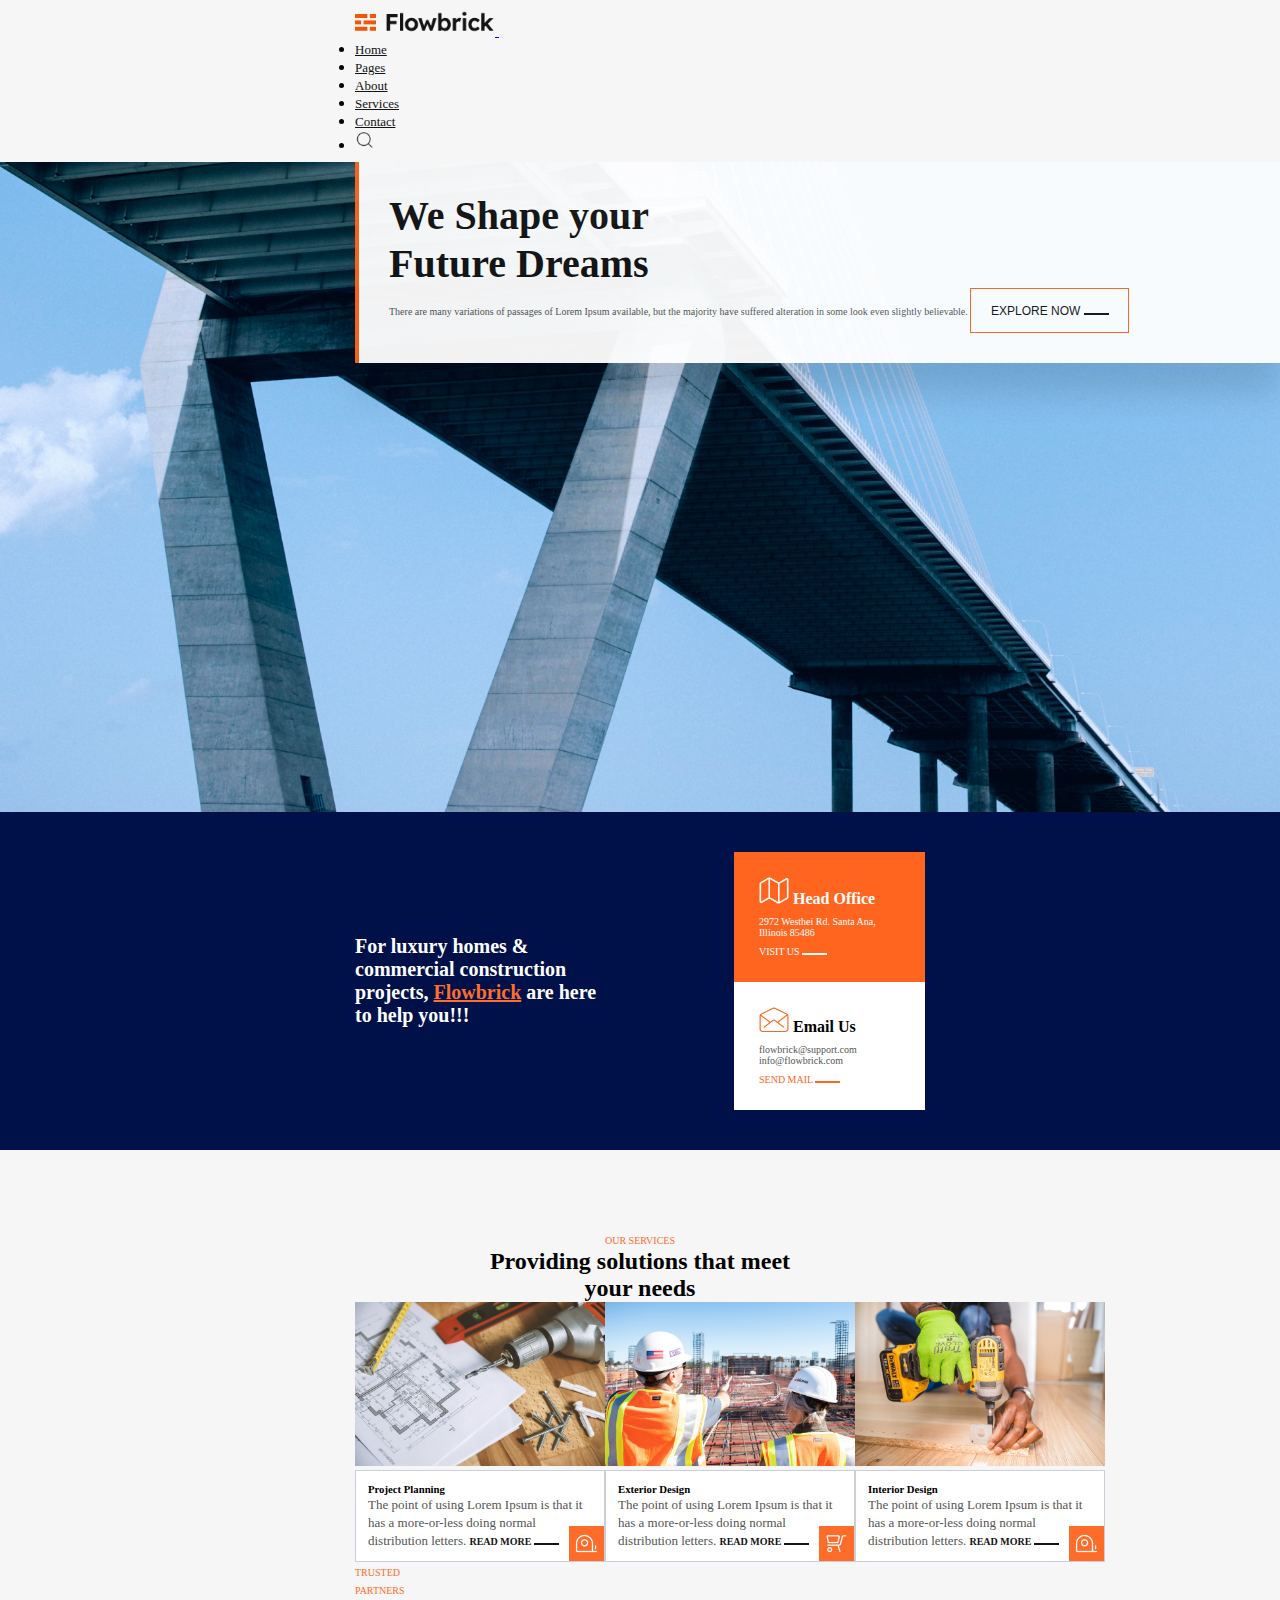
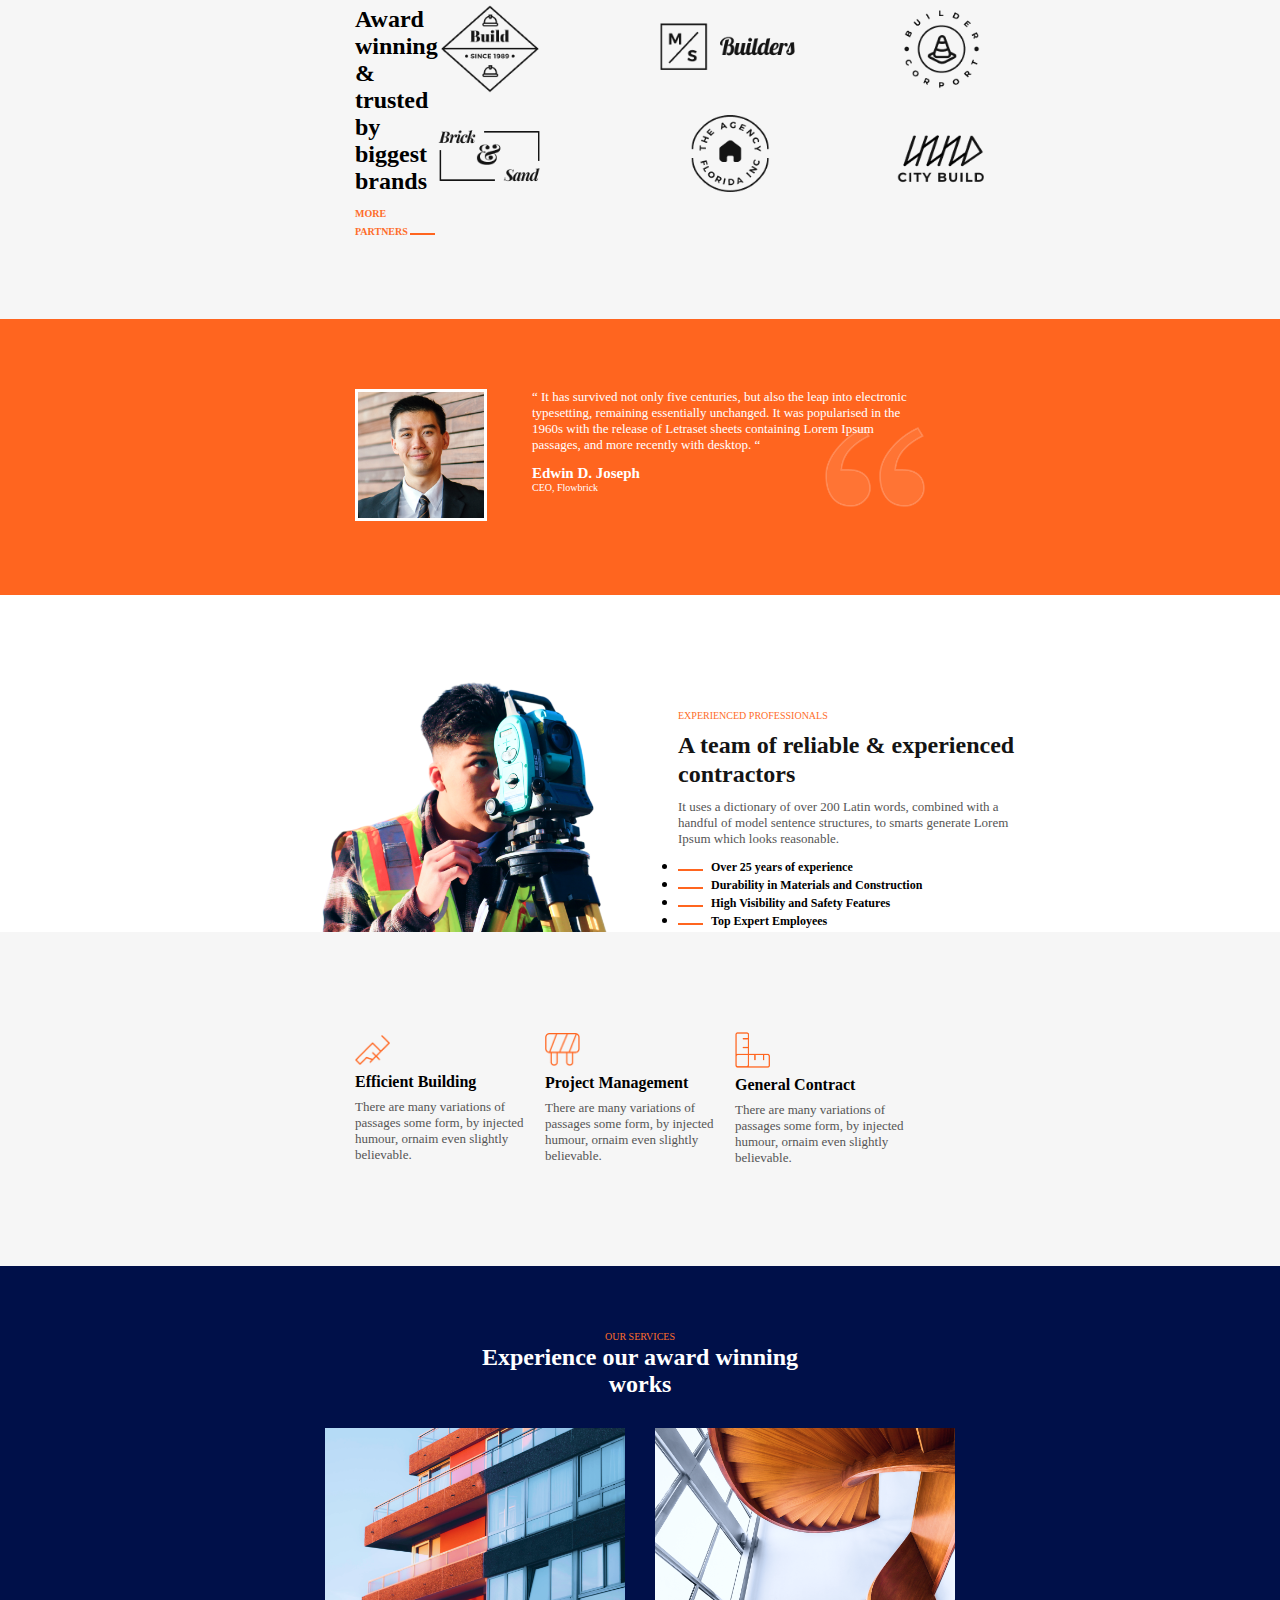
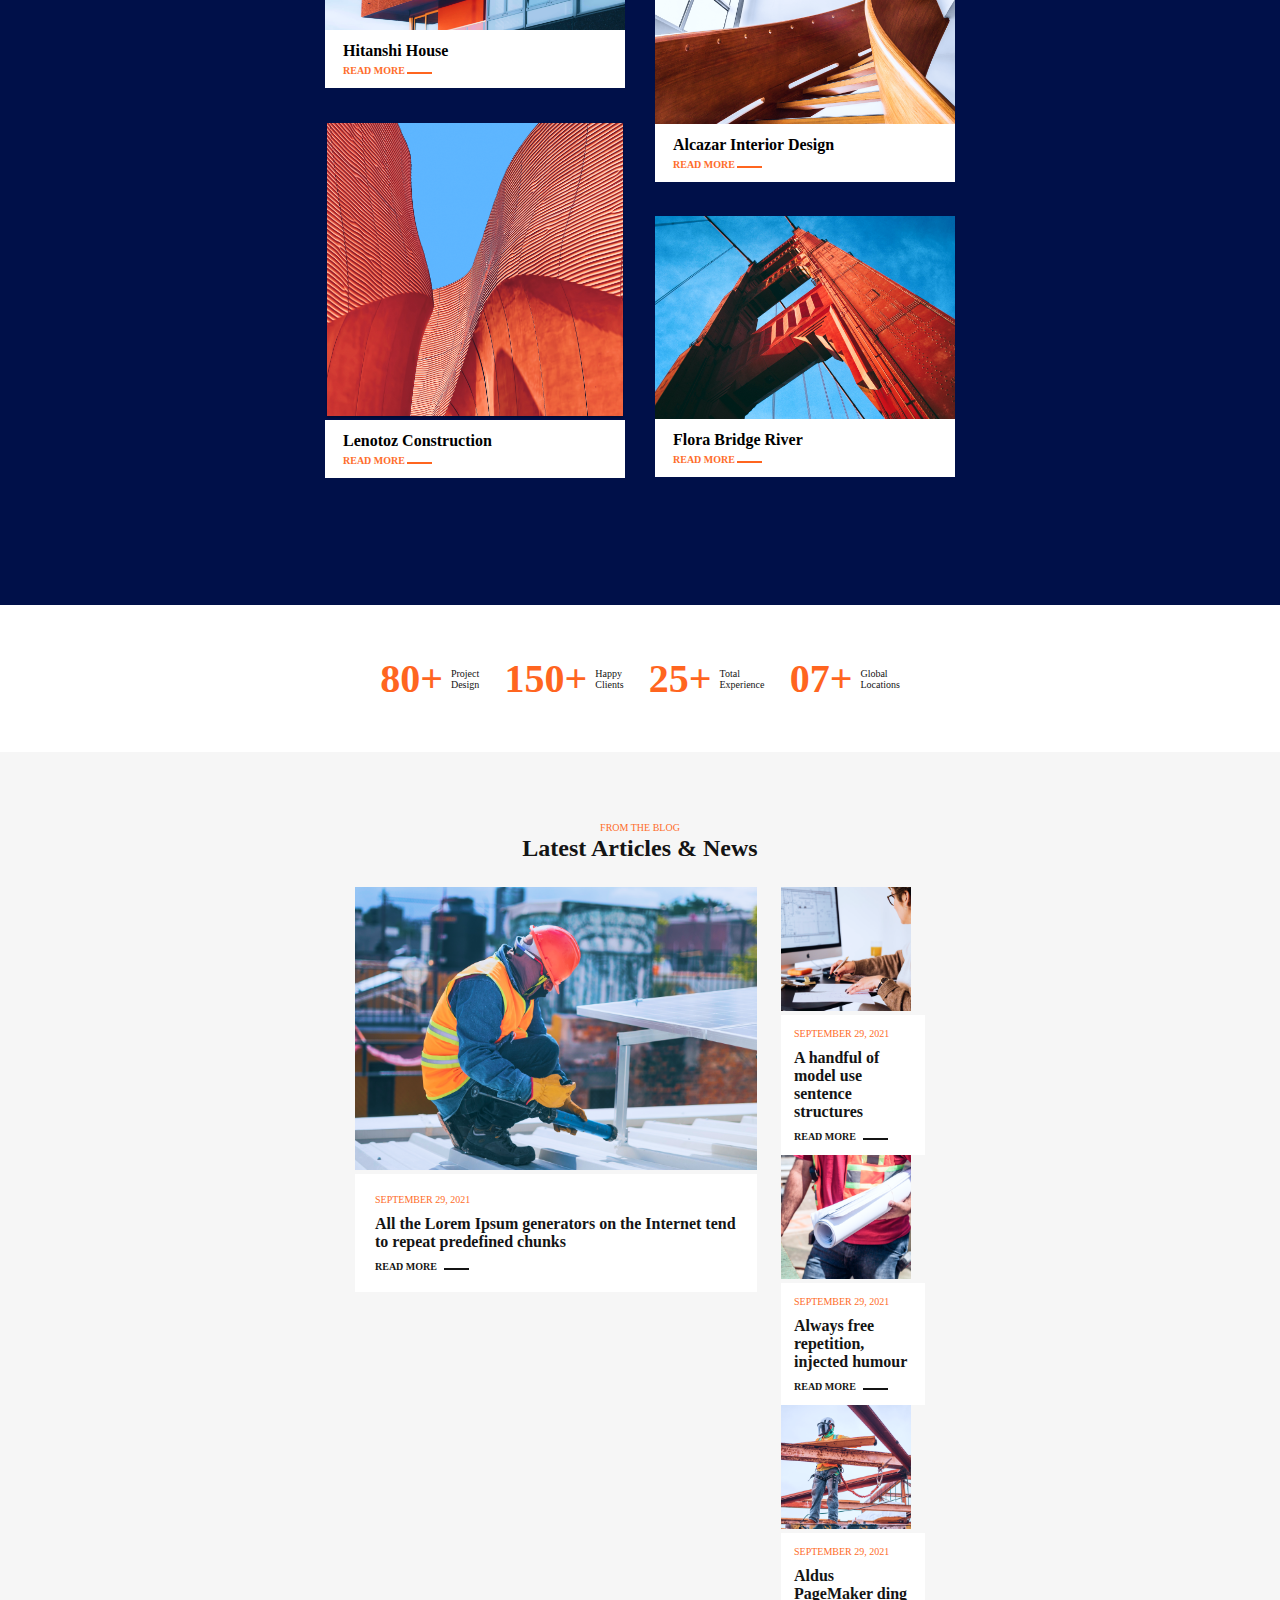
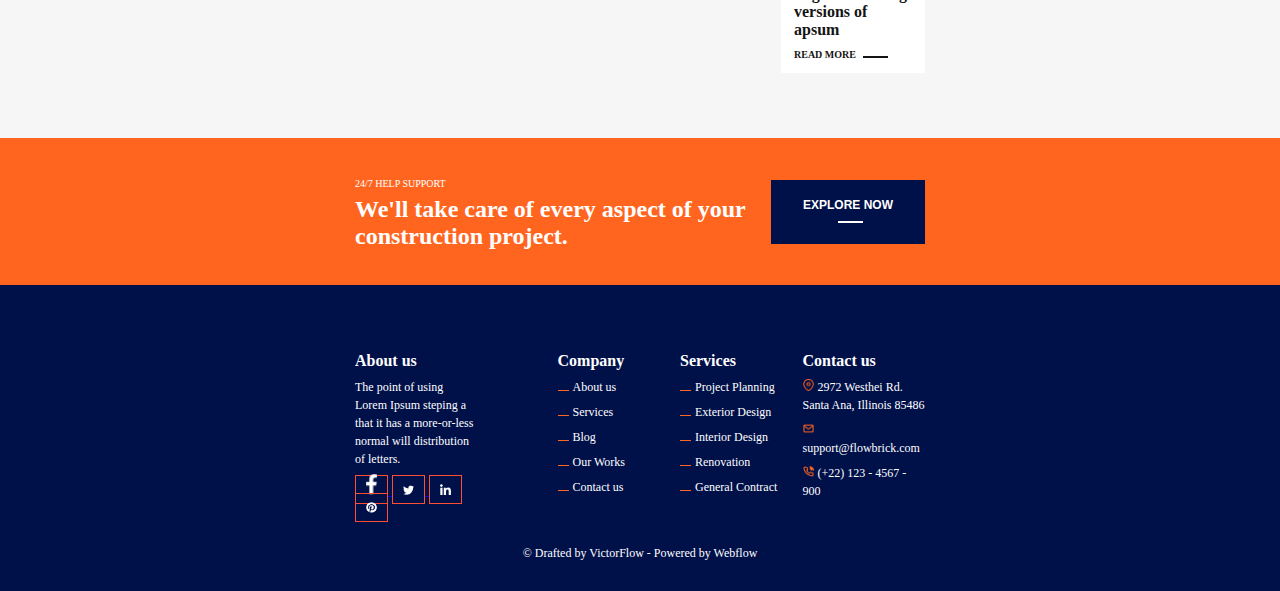
<file: index.html>
<!DOCTYPE html>
<html lang="en">
  <head>
    <meta charset="UTF-8" />
    <meta http-equiv="X-UA-Compatible" content="IE=edge" />
    <meta name="viewport" content="width=device-width, initial-scale=1.0" />
    <title>CSB Project</title>
    <!-- CSS only -->
    <link rel="stylesheet" href="style.css" />
    <link
      href="https://cdn.jsdelivr.net/npm/bootstrap@5.2.0/dist/css/bootstrap.min.css"
      rel="stylesheet"
      integrity="sha384-gH2yIJqKdNHPEq0n4Mqa/HGKIhSkIHeL5AyhkYV8i59U5AR6csBvApHHNl/vI1Bx"
      crossorigin="anonymous"
    />
  </head>
  <body>
    <header class="header">
      <nav class="navbar navbar-expand-lg">
        <div class="container-fluid p-0">
          <div class="header_nav_toggle_main">
            <a class="navbar-brand" href="#">
              <img width="140px" height="28px" src="Logo.png" alt="logo img" />
            </a>
            <button
              class="navbar-toggler"
              type="button"
              data-bs-toggle="collapse"
              data-bs-target="#header_navbar"
              aria-controls="header_navbar"
              aria-expanded="false"
              aria-label="Toggle navigation"
            >
              <span class="navbar-toggler-icon"></span>
            </button>
          </div>

          <div class="collapse navbar-collapse" id="header_navbar">
            <ul class="navbar-nav mb-2 mb-lg-0 align-items-center">
              <li class="nav-item">
                <a class="nav-link px-3" href="#">Home</a>
              </li>
              <li class="nav-item">
                <a class="nav-link px-3" href="#">Pages</a>
              </li>
              <li class="nav-item">
                <a class="nav-link px-3" href="#">About</a>
              </li>
              <li class="nav-item">
                <a class="nav-link px-3" href="#">Services</a>
              </li>
              <li class="nav-item">
                <a class="nav-link px-3" href="#">Contact</a>
              </li>
              <li class="header_nav_search">
                <form class="px-3" role="search">
                  <img
                    width="20px"
                    height="20px"
                    style="cursor: pointer"
                    src="Search.png"
                    alt="search png"
                  />
                </form>
              </li>
            </ul>
          </div>
        </div>
      </nav>
    </header>

    <main>
      <section class="sec1 d-flex align-items-center">
        <div class="sec1_contentBox d-flex flex-column">
          <p>We Shape your Future Dreams</p>
          <small>
            There are many variations of passages of Lorem Ipsum available, but
            the majority have suffered alteration in some look even slightly
            believable.
          </small>
          <button>
            EXPLORE NOW <img src="horizontalLine.png" alt="line png" />
          </button>
        </div>
      </section>

      <section class="sec2">
        <div>
          <p>
            For luxury homes & commercial construction projects,
            <span>Flowbrick</span> are here to help you!!!
          </p>
        </div>
        <div style="grid-gap: 35px" class="articleMain d-flex">
          <article class="article1">
            <div class="d-flex align-items-center">
              <img width="30px" src="sec2_png1.png" alt="png1" />
              <span class="mx-2">Head Office</span>
            </div>
            <small> 2972 Westhei Rd. Santa Ana, Illinois 85486 </small>
            <a href="#">VISIT US <img src="whiteLine.png" /></a>
          </article>
          <article class="article2">
            <div class="d-flex align-items-center">
              <img width="30px" src="sec2_png2.png" alt="png2" />
              <span class="mx-2">Email Us</span>
            </div>
            <small> flowbrick@support.com info@flowbrick.com</small>
            <a href="#">SEND MAIL <img src="orangeLine.png" /></a>
          </article>
        </div>
      </section>

      <section class="sec3">
        <center>
          <small style="color: #fe6d2a">OUR SERVICES</small>
          <p>Providing solutions that meet your needs</p>
        </center>
        <div class="sec3_articles_main_1 mb-5">
          <article>
            <img class="sec3_articleImg" width="250px" src="planning.png" />
            <div class="d-flex flex-column">
              <h6>Project Planning</h6>
              <span>
                The point of using Lorem Ipsum is that it has a more-or-less
                doing normal distribution letters.
              </span>
              <a href="#">READ MORE <img src="horizontalLine.png" /></a>
              <img class="articleIcon" src="planningIcon.png" />
            </div>
          </article>
          <article>
            <img class="sec3_articleImg" width="250px" src="exterior.png" />
            <div class="d-flex flex-column">
              <h6>Exterior Design</h6>
              <span>
                The point of using Lorem Ipsum is that it has a more-or-less
                doing normal distribution letters.
              </span>
              <a href="#">READ MORE <img src="horizontalLine.png" /></a>
              <img class="articleIcon" src="exteriorIcon.png" />
            </div>
          </article>
          <article>
            <img class="sec3_articleImg" width="250px" src="interior.png" />
            <div class="d-flex flex-column">
              <h6>Interior Design</h6>
              <span>
                The point of using Lorem Ipsum is that it has a more-or-less
                doing normal distribution letters.
              </span>
              <a href="#">READ MORE <img src="horizontalLine.png" /></a>
              <img class="articleIcon" src="planningIcon.png" />
            </div>
          </article>
        </div>
        <div class="sec3_articles_main_2">
          <div class="d-flex flex-column sec3_articles_main_2_div1">
            <small style="color: #fe6d2a">TRUSTED PARTNERS</small>
            <p style="max-width: 212px; margin: 8px 0">
              Award winning & trusted by biggest brands
            </p>
            <a href="#"
              ><small><b style="color: #fe6d2a">MORE PARTNERS</b> </small>
              <img src="orangeLine.png"
            /></a>
          </div>
          <div>
            <img class="sec3_articleImg" width="550px" src="brands.png" />
          </div>
        </div>
      </section>

      <section class="sec4">
        <div>
          <article>
            <img
              style="border: 3px solid #fff"
              width="132px"
              src="sec4Img.png"
            />
          </article>
          <article class="sec4_content">
            <span
              >“ It has survived not only five centuries, but also the leap into
              electronic typesetting, remaining essentially unchanged. It was
              popularised in the 1960s with the release of Letraset sheets
              containing Lorem Ipsum passages, and more recently with desktop.
              “</span
            >
            <b>Edwin D. Joseph</b>
            <small>CEO, Flowbrick</small>
          </article>
        </div>
      </section>

      <section class="sec5">
        <div>
          <article class="sec5_img" style="position: absolute; z-index: -1">
            <img height="400px" width="100%" src="sec5Img.png" />
          </article>
          <article class="sec5_content">
            <small style="color: #fe6d2a">EXPERIENCED PROFESSIONALS</small>
            <b
              style="
                color: #141414;
                font-size: x-large;
                line-height: 1.2;
                margin: 10px 0;
              "
              >A team of reliable & experienced contractors</b
            >
            <span style="color: #555555; font-size: 13px; margin-bottom: 10px"
              >It uses a dictionary of over 200 Latin words, combined with a
              handful of model sentence structures, to smarts generate Lorem
              Ipsum which looks reasonable.</span
            >
            <ul>
              <li class="mb-3 d-flex align-items-center">
                <img src="orangeLine.png" /><strong
                  style="font-size: 12px; margin-left: 8px"
                  >Over 25 years of experience</strong
                >
              </li>
              <li class="mb-3 d-flex align-items-center">
                <img src="orangeLine.png" /><strong
                  style="font-size: 12px; margin-left: 8px"
                  >Durability in Materials and Construction</strong
                >
              </li>
              <li class="mb-3 d-flex align-items-center">
                <img src="orangeLine.png" /><strong
                  style="font-size: 12px; margin-left: 8px"
                  >High Visibility and Safety Features</strong
                >
              </li>
              <li class="mb-3 d-flex align-items-center">
                <img src="orangeLine.png" /><strong
                  style="font-size: 12px; margin-left: 8px"
                  >Top Expert Employees</strong
                >
              </li>
            </ul>
          </article>
        </div>
      </section>

      <section class="sec6">
        <article>
          <img src="sec6_Icon1.png" />
          <b>Efficient Building</b>
          <span
            >There are many variations of passages some form, by injected
            humour, ornaim even slightly believable.</span
          >
        </article>
        <article>
          <img src="sec6_Icon2.png" />
          <b>Project Management</b>
          <span
            >There are many variations of passages some form, by injected
            humour, ornaim even slightly believable.</span
          >
        </article>
        <article>
          <img src="sec6_Icon3.png" />
          <b>General Contract</b>
          <span
            >There are many variations of passages some form, by injected
            humour, ornaim even slightly believable.</span
          >
        </article>
      </section>

      <section class="sec7">
        <center>
          <small style="color: #fe6d2a">OUR SERVICES</small>
          <p
            style="
              color: #fff;
              font-size: x-large;
              font-weight: bold;
              max-width: 342px;
              margin-bottom: 30px;
            "
          >
            Experience our award winning works
          </p>
        </center>
        <div class="sec7_main_article">
          <article>
            <img width="100%" src="sec7Img_1.png" />
            <div class="sec7_article_contentBox">
              <strong>Hitanshi House</strong>
              <a class="ml-2" href="#"
                >READ MORE <img src="orangeLine.png"
              /></a>
            </div>
          </article>
          <article>
            <img width="100%" src="sec7Img_2.png" />
            <div class="sec7_article_contentBox">
              <strong>Alcazar Interior Design</strong>
              <a class="ml-2" href="#"
                >READ MORE <img src="orangeLine.png"
              /></a>
            </div>
          </article>
        </div>
        <div class="sec7_main_article">
          <article style="position: relative; bottom: 63px">
            <img width="100%" src="sec7Img_3.png" />
            <div class="sec7_article_contentBox">
              <strong>Lenotoz Construction</strong>
              <a class="ml-2" href="#"
                >READ MORE <img src="orangeLine.png"
              /></a>
            </div>
          </article>
          <article style="position: relative; top: 30px">
            <img width="100%" src="sec7Img_4.png" />
            <div class="sec7_article_contentBox">
              <strong>Flora Bridge River</strong>
              <a class="ml-2" href="#"
                >READ MORE <img src="orangeLine.png"
              /></a>
            </div>
          </article>
        </div>
      </section>

      <section class="sec8">
        <article>
          <span>80+</span>
          <small
            >Project <br />
            Design</small
          >
        </article>
        <article>
          <span>150+</span>
          <small
            >Happy
            <br />
            Clients</small
          >
        </article>
        <article>
          <span>25+</span>
          <small
            >Total
            <br />
            Experience</small
          >
        </article>
        <article>
          <span>07+</span>
          <small
            >Global
            <br />
            Locations</small
          >
        </article>
      </section>

      <section class="sec9">
        <center style="margin-bottom: 25px">
          <small style="color: #fe6d2a">FROM THE BLOG</small>
          <p style="color: #141414; font-weight: bold; font-size: x-large">
            Latest Articles & News
          </p>
        </center>

        <div class="sec9_articles">
          <article class="sec9_article_1">
            <img
              class="sec9_article_1_img"
              height="283px"
              width="402px"
              src="sec9_article1Img.png"
            />
            <div>
              <small style="color: #fe6d2a">SEPTEMBER 29, 2021</small>
              <b style="color: #141414; margin: 10px 0"
                >All the Lorem Ipsum generators on the Internet tend to repeat
                predefined chunks</b
              >
              <a href="#"
                >READ MORE
                <img style="margin-left: 5px" src="horizontalLine.png"
              /></a>
            </div>
          </article>

          <article class="sec9_article_2">
            <div class="d-flex mb-4">
              <img
                class="sec9_article_2_img"
                width="130px"
                height="124px"
                src="sec9_article2Img_1.png"
              />
              <div class="sec9_article_2_contentBox">
                <small style="color: #fe6d2a">SEPTEMBER 29, 2021</small>
                <b style="color: #141414; margin: 10px 0"
                  >A handful of model use sentence structures</b
                >
                <a href="#"
                  >READ MORE
                  <img style="margin-left: 5px" src="horizontalLine.png"
                /></a>
              </div>
            </div>

            <div class="d-flex mb-4">
              <img
                class="sec9_article_2_img"
                width="130px"
                height="124px"
                src="sec9_article2Img_2.png"
              />
              <div class="sec9_article_2_contentBox">
                <small style="color: #fe6d2a">SEPTEMBER 29, 2021</small>
                <b style="color: #141414; margin: 10px 0"
                  >Always free repetition, injected humour</b
                >
                <a href="#"
                  >READ MORE
                  <img style="margin-left: 5px" src="horizontalLine.png"
                /></a>
              </div>
            </div>

            <div class="d-flex">
              <img
                class="sec9_article_2_img"
                width="130px"
                height="124px"
                src="sec9_article2Img_3.png"
              />
              <div class="sec9_article_2_contentBox">
                <small style="color: #fe6d2a">SEPTEMBER 29, 2021</small>
                <b style="color: #141414; margin: 10px 0"
                  >Aldus PageMaker ding versions of apsum</b
                >
                <a href="#"
                  >READ MORE
                  <img style="margin-left: 5px" src="horizontalLine.png"
                /></a>
              </div>
            </div>
          </article>
        </div>
      </section>

      <section class="sec10">
        <div>
          <small>24/7 HELP SUPPORT</small>
          <p>We'll take care of every aspect of your construction project.</p>
        </div>
        <div class="w-100">
          <button class="d-flex align-items-center">
            EXPLORE NOW
            <img style="margin-left: 5px" src="whiteLine.png" />
          </button>
        </div>
      </section>
    </main>

    <footer class="footer">
      <ul class="footer_about_list">
        <li style="color: #ffffff"><b>About us</b></li>
        <li style="color: #ffffff">
          <small>
            The point of using Lorem Ipsum steping a that it has a more-or-less
            normal will distribution of letters.
          </small>
        </li>
        <li style="grid-gap: 8px" class="d-flex footer_icons mt-4">
          <a href="#">
            <span><img src="footer_facebook_icon.png" /></span>
          </a>
          <a href="#">
            <span><img src="footer_twitter_icon.png" /></span>
          </a>
          <a href="#">
            <span><img src="footer_in_icon.png" /></span> </a
          ><a href="#">
            <span><img src="footer_pinterest_icon.png" /></span>
          </a>
        </li>
      </ul>
      <ul class="footer_company_list">
        <li style="color: #ffffff"><b>Company</b></li>
        <li>
          <img src="orangeLine.png" />
          <small style="color: #ffffff">About us</small>
        </li>
        <li>
          <img src="orangeLine.png" />
          <small style="color: #ffffff">Services</small>
        </li>
        <li>
          <img src="orangeLine.png" />
          <small style="color: #ffffff">Blog</small>
        </li>
        <li>
          <img src="orangeLine.png" />
          <small style="color: #ffffff">Our Works</small>
        </li>
        <li>
          <img src="orangeLine.png" />
          <small style="color: #ffffff">Contact us</small>
        </li>
      </ul>
      <ul class="footer_services_list">
        <li style="color: #ffffff"><b>Services</b></li>
        <li>
          <img src="orangeLine.png" />
          <small style="color: #ffffff">Project Planning</small>
        </li>
        <li>
          <img src="orangeLine.png" />
          <small style="color: #ffffff">Exterior Design</small>
        </li>
        <li>
          <img src="orangeLine.png" />
          <small style="color: #ffffff">Interior Design</small>
        </li>
        <li>
          <img src="orangeLine.png" />
          <small style="color: #ffffff">Renovation</small>
        </li>
        <li>
          <img src="orangeLine.png" />
          <small style="color: #ffffff">General Contract</small>
        </li>
      </ul>
      <ul class="footer_contact_list">
        <li style="color: #ffffff"><b>Contact us</b></li>
        <li>
          <img src="Location.png" />
          <small style="color: #ffffff"
            >2972 Westhei Rd. Santa Ana, Illinois 85486
          </small>
        </li>
        <li>
          <img src="mail.png" />
          <small style="color: #ffffff">support@flowbrick.com</small>
        </li>
        <li>
          <img src="phone-call.png" />
          <small style="color: #ffffff">(+22) 123 - 4567 - 900</small>
        </li>
      </ul>
      <div class="footer_copyright">
        <small style="color: #ffffff"
          >&#169; Drafted by VictorFlow - Powered by Webflow</small
        >
      </div>
    </footer>

    <!-- JavaScript Bundle with Popper -->
    <script
      src="https://cdn.jsdelivr.net/npm/bootstrap@5.2.0/dist/js/bootstrap.bundle.min.js"
      integrity="sha384-A3rJD856KowSb7dwlZdYEkO39Gagi7vIsF0jrRAoQmDKKtQBHUuLZ9AsSv4jD4Xa"
      crossorigin="anonymous"
    ></script>
  </body>
</html>
</file>
<file: style.css>
img {
  object-fit: cover;
}
small {
  font-size: 10px !important;
}
h6,
h5,
h4,
h3,
h2,
h1 {
  font-weight: bolder !important;
}
* {
  margin: 0;
  padding: 0;
  box-sizing: border-box;
}
.header {
  background-color: #f6f6f6;
  padding: 8px 355px;
}
.header li a {
  font-size: 13px;
  color: #141414;
}
.sec1 {
  background-image: url(./sec1_img.png);
  height: 650px;
  background-size: cover;
  width: 100%;
  padding-left: 355px;
}
.sec1_contentBox {
  padding: 30px;
  background: #ffffff;
  opacity: 0.95;
  box-shadow: 0px 30px 30px rgba(0, 0, 0, 0.13);
  border-left: 4px solid #ff651f;
}
.sec1_contentBox p {
  color: #141414;
  max-width: 282px;
  font-style: normal;
  font-weight: 600;
  font-size: 40px;
  margin-bottom: 0;
  line-height: 1.2;
}
.sec1_contentBox small {
  color: #555555;
  font-style: normal;
  font-size: 12px;
  max-width: 260px;
  margin: 15px 0;
}
.sec1_contentBox button {
  height: 45px;
  font-size: 12px;
  width: 159px;
  border-radius: 0px;
  color: #141414;
  border: 1px solid #ff651f;
  background: #ffffff;
}
.sec2 {
  background: #001049;
  padding: 40px 355px;
  display: flex;
  justify-content: space-between;
  align-items: center;
}
.sec2 p {
  color: #ffffff;
  font-size: 20px;
  font-weight: bold;
  margin: 0;
  max-width: 255px;
}
.sec2 p span {
  color: #fe6d2a;
  text-decoration: underline;
}
.sec2 article {
  display: flex;
  flex-direction: column;

  padding: 25px;
}
.sec2 article span {
  font-weight: bolder;
}
.sec2 article small {
  font-size: 12px;
  margin: 8px 0;
  max-width: 141px;
}
.sec2 article a {
  font-size: 10px;
  text-decoration: none;
}
.sec2 .article1 {
  background: #ff651f;
  color: #fff;
}
.sec2 .article1 a {
  color: #ffffff;
}
.sec2 .article2 {
  background: #ffffff;
}
.sec2 .article2 small {
  color: #555555;
}
.sec2 .article2 a {
  color: #ff651f;
}
.sec3 {
  padding: 80px 355px;
  background-color: #f6f6f6;
}
.sec3_articles_main_1,
.sec3_articles_main_2 {
  display: flex;
  flex-direction: row;
  align-items: center;
  justify-content: space-between;
}
.sec3 article div {
  background-color: #ffffff;
  padding: 12px;
  transition: 0.2s;
  position: relative;
  border: 1px solid rgba(0, 16, 73, 0.2);
}
.sec3 .articleIcon {
  position: absolute;
  width: 35px;
  bottom: 0;
  right: 0;
}
.sec3 article div:hover {
  border-left: 4px solid #ff651f;
}
.sec3 p {
  font-weight: bold;
  font-size: x-large;
  max-width: 340px;
}
.sec3 span {
  font-size: 13px;
  color: #555555;
  max-width: 220px;
  margin-bottom: 8px;
}
.sec3 a {
  color: #141414;
  font-size: 10px;
  font-weight: bold;
  text-decoration: none;
  transition: 0.2s;
}
.sec3 a:hover {
  color: #fe6c2a;
}
.sec4 {
  padding: 70px 355px;
  background: #ff651f;
}
.sec4 > div {
  display: flex;
  justify-content: center;
  grid-gap: 45px;
}
.sec4 article.sec4_content {
  color: #ffffff;
  display: flex;
  flex-direction: column;
  max-width: 450px;
}
.sec4 article.sec4_content span {
  font-size: 13px;
  margin-bottom: 12px;
  position: relative;
}
.sec4 article.sec4_content span::after {
  position: absolute;
  background-size: 20px 30px;
  background-image: url(./img/sec4Icon.png);
  background-size: 100px 80px;
  display: inline-block;
  width: 100px;
  background-repeat: no-repeat;
  height: 80px;
  content: "";
  right: 0;
  top: 38px;
}
.sec4 article.sec4_content b {
  font-size: 15px;
}
.sec5 {
  padding-right: 355px;
  padding-top: 30px;
  padding-left: 355px;
  margin-bottom: 88px;
}
.sec5 div {
  display: flex;
  justify-content: center;
  grid-gap: 45px;
}
.sec5_content {
  display: flex;
  flex-direction: column;
  max-width: 344px;
  position: relative;
  left: 210px;
  top: 85px;
}
.sec6 {
  padding: 100px 355px;
  background: #f6f6f6;
  display: flex;
  align-items: center;
  justify-content: space-between;
}
.sec6 article {
  display: flex;
  flex-direction: column;
  max-width: 258px;
}
.sec6 article b {
  margin: 8px 0;
}
.sec6 article span {
  font-size: 13px;
  color: #555555;
}
.sec6 article img {
  width: 35px;
}
.sec7 {
  padding: 60px 355px;
  background: #001049;
}
.sec7 div.sec7_main_article {
  display: flex;
  justify-content: center;
  grid-gap: 30px;
}
.sec7 div article {
  width: 300px;
}
.sec7 div.sec7_article_contentBox {
  display: flex;
  position: relative;
  bottom: 4px;
  flex-direction: column;
  width: 300px;
  background-color: #ffffff;
  padding: 12px 18px;
}
.sec7_article_contentBox a,
.sec7_article_contentBox a:hover {
  font-size: 10px;
  text-decoration: none;
  font-weight: bold;
  color: #fe6c2a;
  margin-top: 5px;
}
.sec8 {
  padding: 50px 355px;
  background-color: #ffffff;
  display: flex;
  align-items: center;
  justify-content: space-evenly;
  flex-wrap: wrap;
}
.sec8 article {
  display: flex;
  align-items: center;
}
.sec8 article span {
  font-weight: bolder;
  font-size: 40px;
  margin-right: 8px;
  color: #ff651f;
}
.sec8 article small {
  color: #141414;
}
.sec9 {
  padding: 65px 355px;
  background: #f6f6f6;
}
.sec9_articles {
  display: flex;
}

.sec9_article_1 div {
  padding: 20px;
  background-color: #ffffff;
  display: flex;
  flex-direction: column;
  max-width: 402px;
}
.sec9_article_2 {
  margin-left: 1.5rem;
}
.sec9_article_2_contentBox {
  padding: 13px;

  background-color: #ffffff;
  display: flex;
  flex-direction: column;
  max-width: 217px;
}
.sec9_article_1 div a,
.sec9_article_1 div a:hover,
.sec9_article_2_contentBox a,
.sec9_article_2_contentBox a:hover {
  text-decoration: none;
  font-size: 10px;
  font-weight: bold;
  color: #141414;
}

.sec10 {
  padding: 35px 355px;
  background: #ff651f;
  color: #ffffff;
  display: flex;
  align-items: center;
  justify-content: space-between;
}
.sec10 p {
  max-width: 618px;
  font-weight: bold;
  font-size: x-large;
  margin-bottom: 0;
  margin-top: 5px;
}
.sec10 button {
  background-color: #001049;
  font-weight: bold;
  border: none;
  float: right;
  outline: none;
  color: #ffffff;
  font-size: 12px;
  width: 154px;
  padding: 18px;
}
.sec10 button:focus {
  outline: none;
}
.footer {
  padding: 67px 355px;
  background: #001049;
  display: flex;
  position: relative;

  justify-content: space-evenly;
}
.footer_icons span {
  border: 1px solid #ff4e31;
  padding: 5px 10px;
}
.footer img {
  width: 11px;
}
.footer_about_list,
.footer_services_list,
.footer_company_list,
.footer_contact_list {
  list-style: none;
  padding-left: 0;
  width: 33%;
}
.footer small {
  font-size: 12px !important;
  font-weight: 300;
}
.footer li {
  margin-bottom: 7px;
}
.footer_copyright {
  position: absolute;
  bottom: 30px;
}
.footer_company_list {
  margin-left: 80px;
}

/* bootstrap custom */
.navbar-collapse {
  flex-grow: 0 !important;
}

@media only screen and (max-width: 768px) {
  .header {
    padding: 10px !important;
  }
  .header_nav_toggle_main {
    width: 100%;
  }
  .header ul.navbar-nav {
    align-items: baseline !important;
    margin-top: 10px;
  }
  .header ul.navbar-nav > li {
    width: 100%;
    border-left: 4px solid #ff651f;
    border-right: 4px solid #ff651f;
    margin-bottom: 5px;
    border-top: 1px solid #555555;
    border-bottom: 1px solid #555555;
  }
  .header ul.navbar-nav > li.nav-item > a {
    width: 100%;
    font-weight: bold;
  }
  .header_nav_toggle_main button {
    float: right;
  }
  .header_nav_search {
    display: flex;
    align-items: center;
    justify-content: space-between;
    width: 100%;
    flex-direction: row-reverse;
    padding: 6px 16px;
  }
  .header_nav_search form {
    padding: 0 !important;
  }
  .header_nav_search::after {
    content: "Search";
    font-weight: bold;
    font-size: 13px;
  }
  .sec1 {
    background: none;
    height: fit-content;
    padding: 0;
  }
  .sec1_contentBox {
    width: 100%;
  }
  .sec2 {
    flex-direction: column !important;
    padding: 40px 34px;
  }
  .sec2 p {
    max-width: none;
    margin-bottom: 35px;
  }
  .articleMain {
    flex-direction: column;
    width: 100%;
  }
  .sec3 {
    padding: 40px 34px;
  }
  .sec3_articles_main_1,
  .sec3_articles_main_2 {
    flex-direction: column;
  }
  center {
    text-align: left;
  }
  .sec3 article {
    width: 100%;
    margin-bottom: 8px;
  }

  .sec3_articleImg {
    width: 100%;
  }
  .sec3_articles_main_2_div1 {
    width: 100%;
    margin-bottom: 20px;
  }
  .sec4 {
    padding: 40px 34px;
  }
  .sec4 > div {
    flex-direction: column;
  }
  .sec5 {
    padding: 40px 34px;
    margin-bottom: 0;
  }
  .sec5_img {
    display: none;
  }
  .sec5_content {
    width: 100%;
    max-width: none;
    position: static;
  }
  .sec6 {
    padding: 40px 34px;
    flex-direction: column;
  }
  .sec6 article {
    max-width: none;
    width: 100%;
    margin-bottom: 8px;
  }
  .sec7 {
    padding: 40px 34px;
  }
  .sec7 div.sec7_main_article {
    flex-direction: column;
    grid-gap: 0;
  }
  .sec7 div.sec7_main_article article,
  .sec7 div.sec7_main_article article div {
    width: 100%;
  }
  .sec7 div.sec7_main_article article {
    position: relative !important;
    top: 0 !important;
    bottom: 0 !important;
    margin-bottom: 15px;
  }
  .sec8 {
    padding: 40px 34px;
  }
  .sec9 {
    padding: 40px 34px;
  }
  .sec9_articles {
    flex-direction: column;
  }

  .sec9_article_1_img,
  .sec9_article_2_img {
    width: 100%;
  }
  .sec9_article_2 {
    margin: 0;
    margin-top: 1.5rem;
  }
  .sec9_article_1 div {
    max-width: none;
  }
  .sec10 {
    padding: 40px 34px;
    flex-direction: column;
  }
  .sec10 p {
    max-width: none;
  }
  .sec10 button {
    float: left;
    width: fit-content;
    margin-top: 12px;
  }
  .footer {
    padding: 40px 34px;
    flex-wrap: wrap;
  }
  .footer_company_list {
    margin-left: 0;
  }
  .footer_about_list,
  .footer_services_list,
  .footer_company_list,
  .footer_contact_list {
    width: 100%;
  }
  .footer_copyright {
    width: 100%;
    text-align: left;
    position: static;
  }
}
</file>
